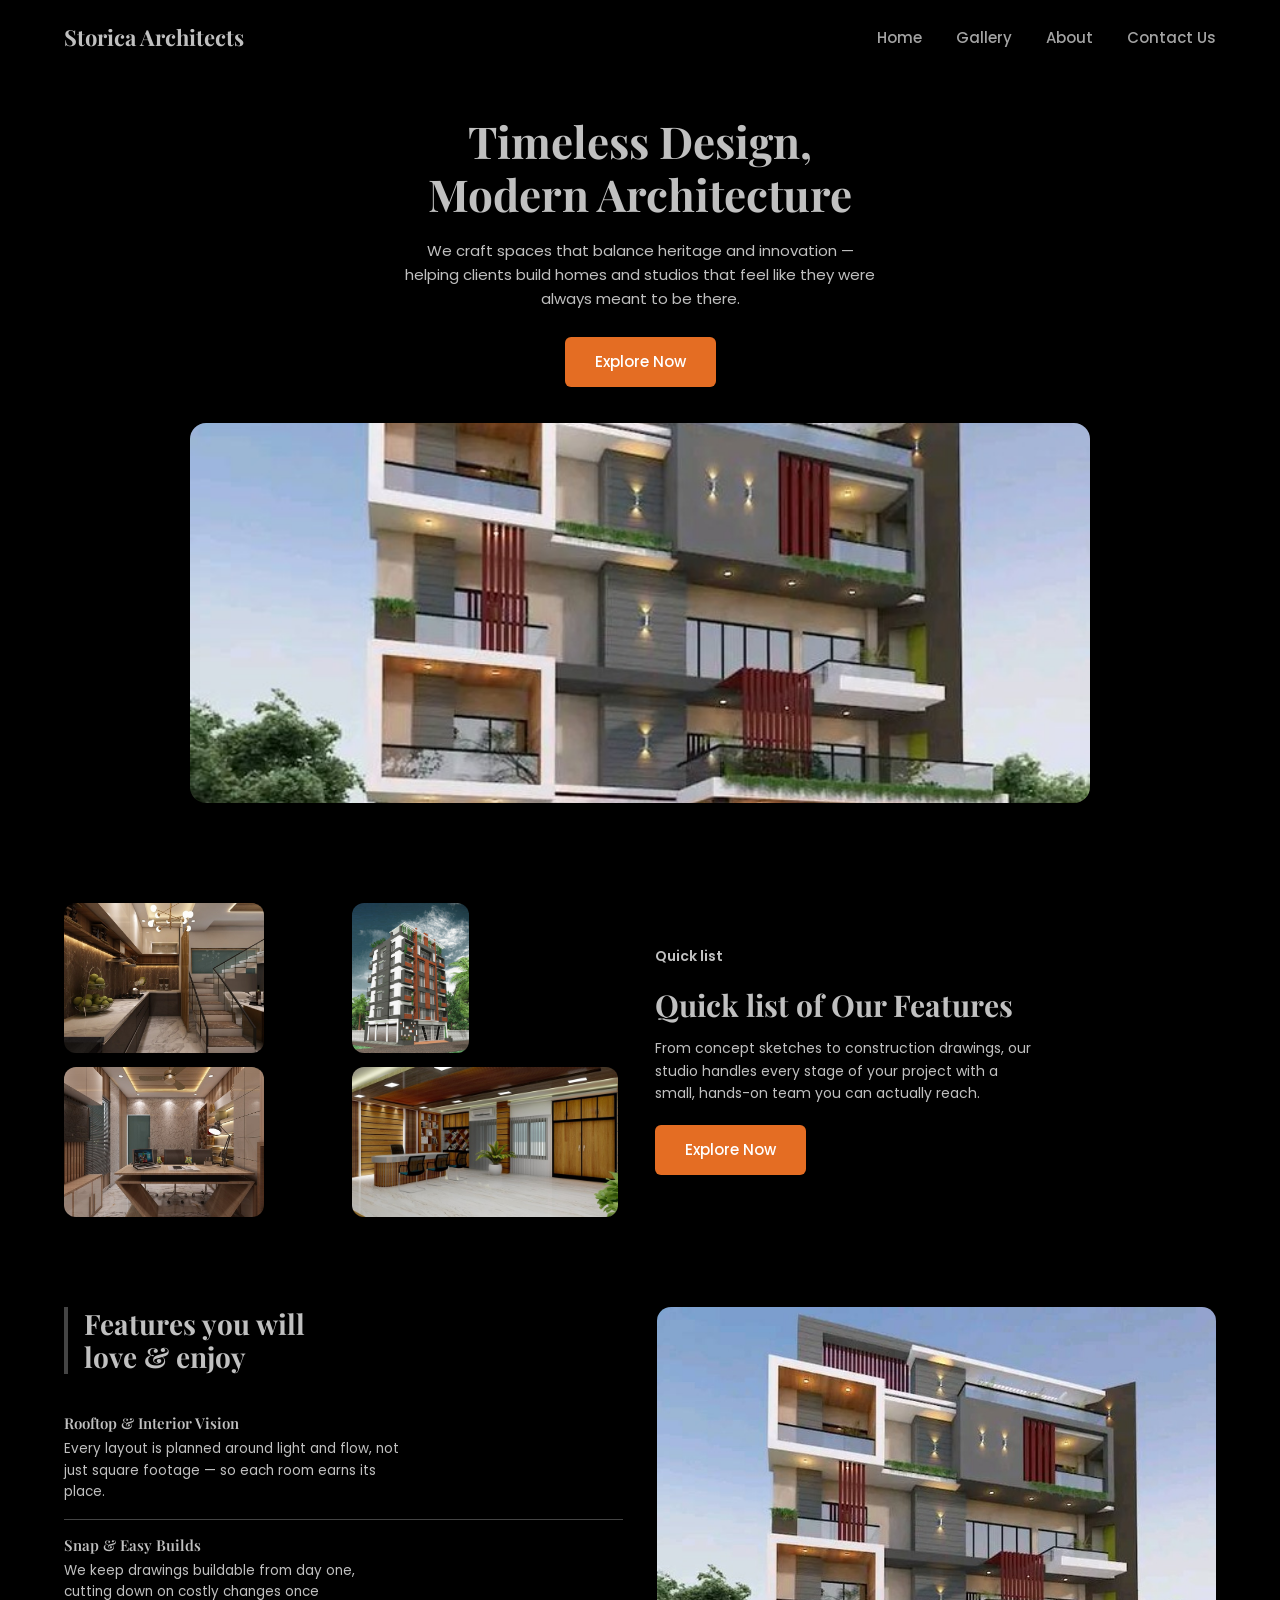
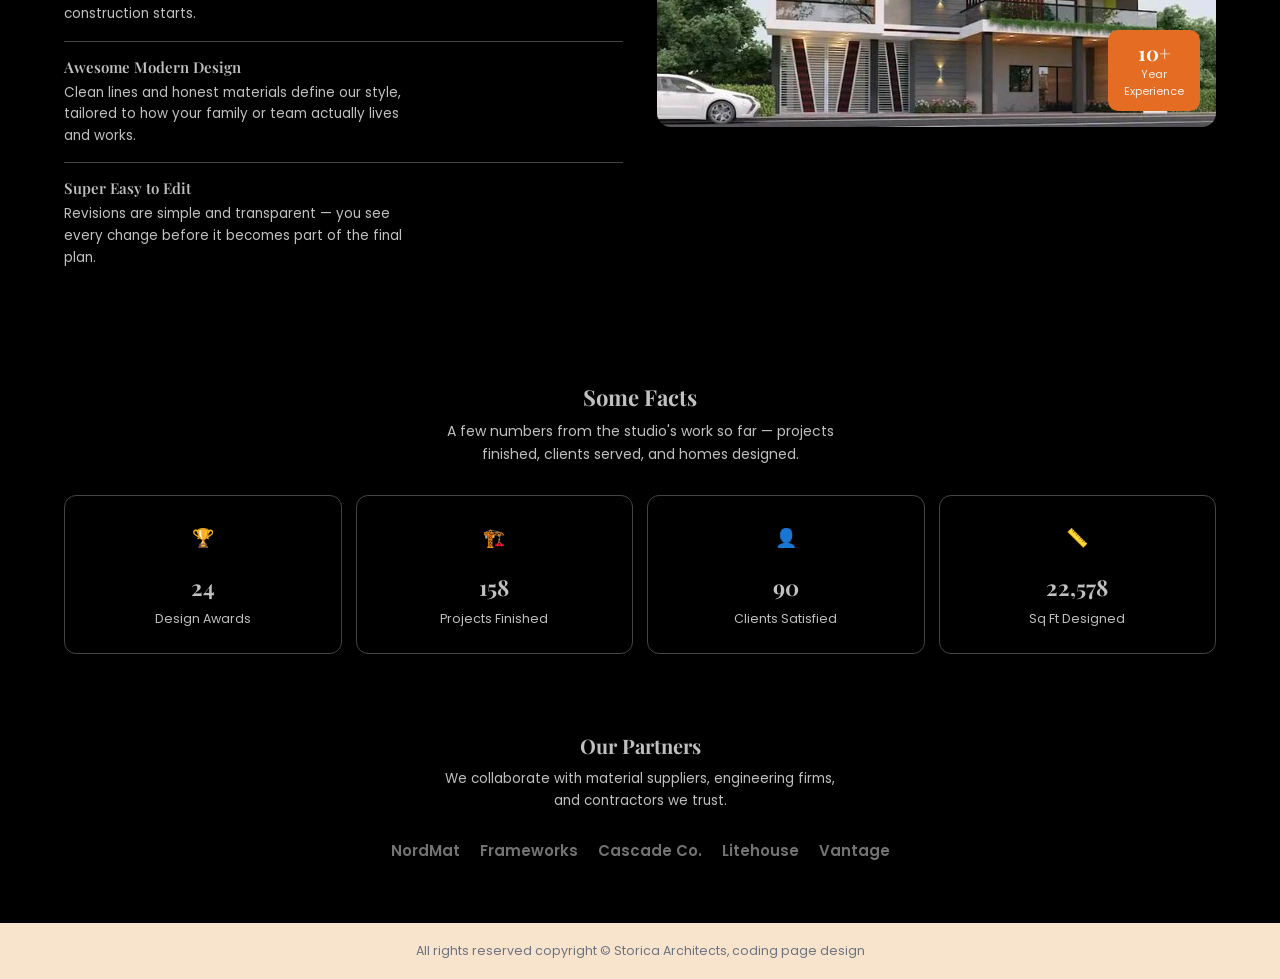
<file: index.html>
<!DOCTYPE html>
<html lang="en">
<head>
<meta charset="UTF-8">
<meta name="viewport" content="width=device-width, initial-scale=1.0">
<title>Storica Architects</title>
<link rel="preconnect" href="https://fonts.googleapis.com">
<link href="https://fonts.googleapis.com/css2?family=Playfair+Display:wght@600;700&family=Poppins:wght@400;500;600;700&display=swap" rel="stylesheet">
<link rel="stylesheet" href="styles/styles.css">
<link rel="shortcut icon" href="images/Untitled design (3).png" type="image/x-icon">
</head>
<body>

  <header>
    <nav class="wrap">
      <div class="logo">Storica Architects</div>
      <ul class="nav-links">
        <li class="nav-items"><a href="index.html" class="nav-link">Home</a></li>
        <li class="nav-items"><a href="gallery.html" class="nav-link">Gallery</a></li>
        <li class="nav-items"><a href="" class="nav-link">About</a></li>
        <li class="nav-items"><a href="" class="nav-link">Contact Us</a></li>
      </ul>
      <button class="menu-toggle" onclick="document.querySelector('.nav-links').classList.toggle('open')">
        <span></span><span></span><span></span>
      </button>
    </nav>
  </header>

  <section class="hero">
    <div class="wrap">
      <h1>Timeless Design,<br>Modern Architecture</h1>
      <p>We craft spaces that balance heritage and innovation — helping clients build homes and studios that feel like they were always meant to be there.</p>
      <a href="#" class="btn">Explore Now</a>
      <div class="hero-img">
       <img src="images/486635810_1103201011824294_1071564273077259065_n.jpg" alt="">
      </div>
    </div>
  </section>

  <section class="quick">
    <div class="wrap">
      <div class="quick-imgs">
        <img src="images/120081185_122994676213870_6121903983900589121_n.jpg" alt="Modern building">
        <img src="images/468080724_1082215016958493_6610459341811130633_n.jpg" alt="Interior design">
        <img src="images/469229002_1090039562842705_2044229005658719227_n.jpg" alt="Architecture detail">
        <img src="images/471404561_1105847131261948_3059984047574565428_n.jpg" alt="Facade">
      </div>
      <div class="quick-copy">
        <p class="eyebrow">Quick list</p>
        <h2>Quick list of Our <span class="f22">Features</span></h2>
        <p>From concept sketches to construction drawings, our studio handles every stage of your project with a small, hands-on team you can actually reach.</p>
        <a href="#" class="btn">Explore Now</a>
      </div>
    </div>
  </section>

  <section class="love">
    <div class="wrap">
      <div>
        <h2>Features you will<br>love & enjoy</h2>

        <div class="love-item">
          <h3>Rooftop & Interior Vision</h3>
          <p>Every layout is planned around light and flow, not just square footage — so each room earns its place.</p>
        </div>
        <div class="love-item">
          <h3>Snap & Easy Builds</h3>
          <p>We keep drawings buildable from day one, cutting down on costly changes once construction starts.</p>
        </div>
        <div class="love-item">
          <h3>Awesome Modern Design</h3>
          <p>Clean lines and honest materials define our style, tailored to how your family or team actually lives and works.</p>
        </div>
        <div class="love-item">
          <h3>Super Easy to Edit</h3>
          <p>Revisions are simple and transparent — you see every change before it becomes part of the final plan.</p>
        </div>
      </div>

      <div class="love-visual">
        <img src="images/486635810_1103201011824294_1071564273077259065_n.jpg" alt="Architect reviewing plans">
        <div class="badge">
          <strong>10+</strong>
          <span>Year<br>Experience</span>
        </div>
      </div>
    </div>
  </section>

  <section class="facts">
    <div class="wrap">
      <h2>Some Facts</h2>
      <p>A few numbers from the studio's work so far — projects finished, clients served, and homes designed.</p>
      <div class="facts-grid">
        <div class="fact-card">
          <div class="fact-icon">&#127942;</div>
          <strong>24</strong>
          <span>Design Awards</span>
        </div>
        <div class="fact-card">
          <div class="fact-icon">&#127959;&#65039;</div>
          <strong>158</strong>
          <span>Projects Finished</span>
        </div>
        <div class="fact-card">
          <div class="fact-icon">&#128100;</div>
          <strong>90</strong>
          <span>Clients Satisfied</span>
        </div>
        <div class="fact-card">
          <div class="fact-icon">&#128207;</div>
          <strong>22,578</strong>
          <span>Sq Ft Designed</span>
        </div>
      </div>
    </div>
  </section>

  <section class="sponsors">
    <div class="wrap">
      <h2>Our Partners</h2>
      <p>We collaborate with material suppliers, engineering firms, and contractors we trust.</p>
      <div class="sponsor-row">
        <span>NordMat</span>
        <span>Frameworks</span>
        <span>Cascade&nbsp;Co.</span>
        <span>Litehouse</span>
        <span>Vantage</span>
      </div>
    </div>
  </section>

  <footer>
    All rights reserved copyright &copy; Storica Architects, coding page design
  </footer>

</body>
</html>
</file>
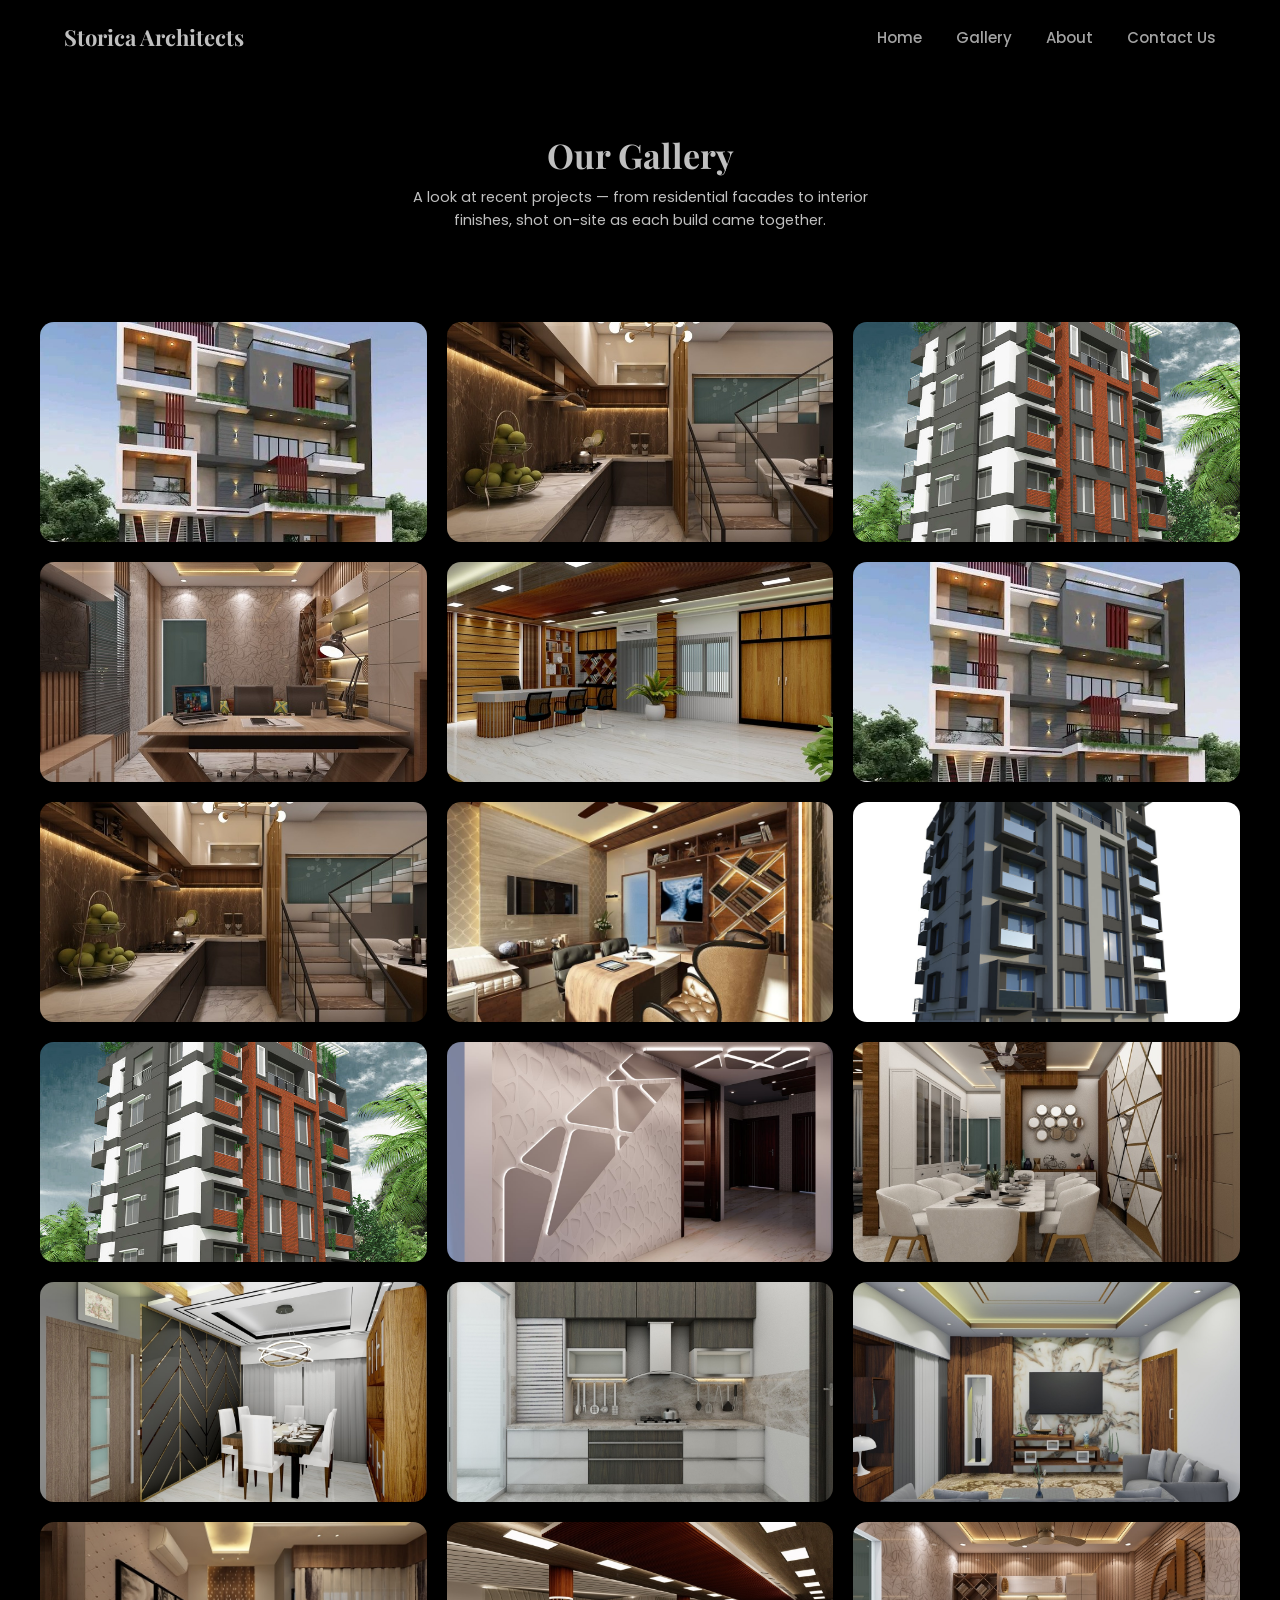
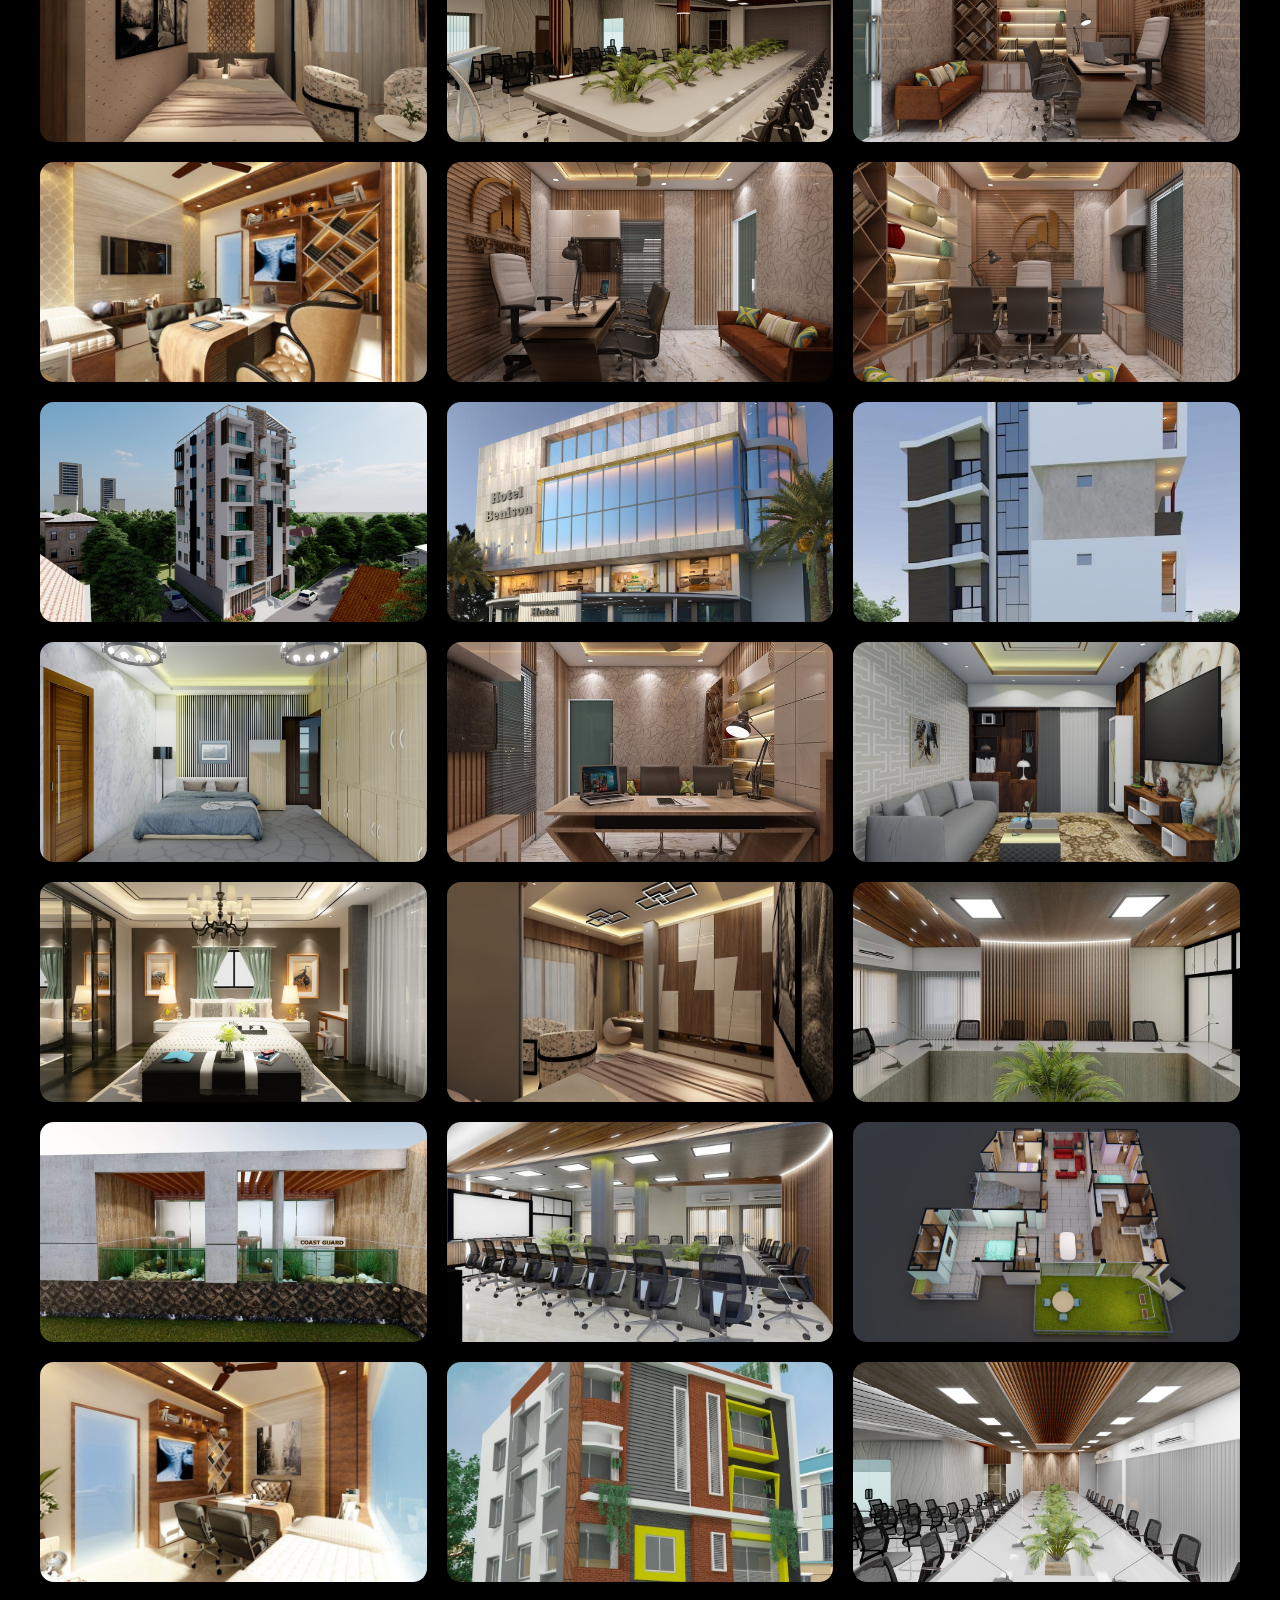
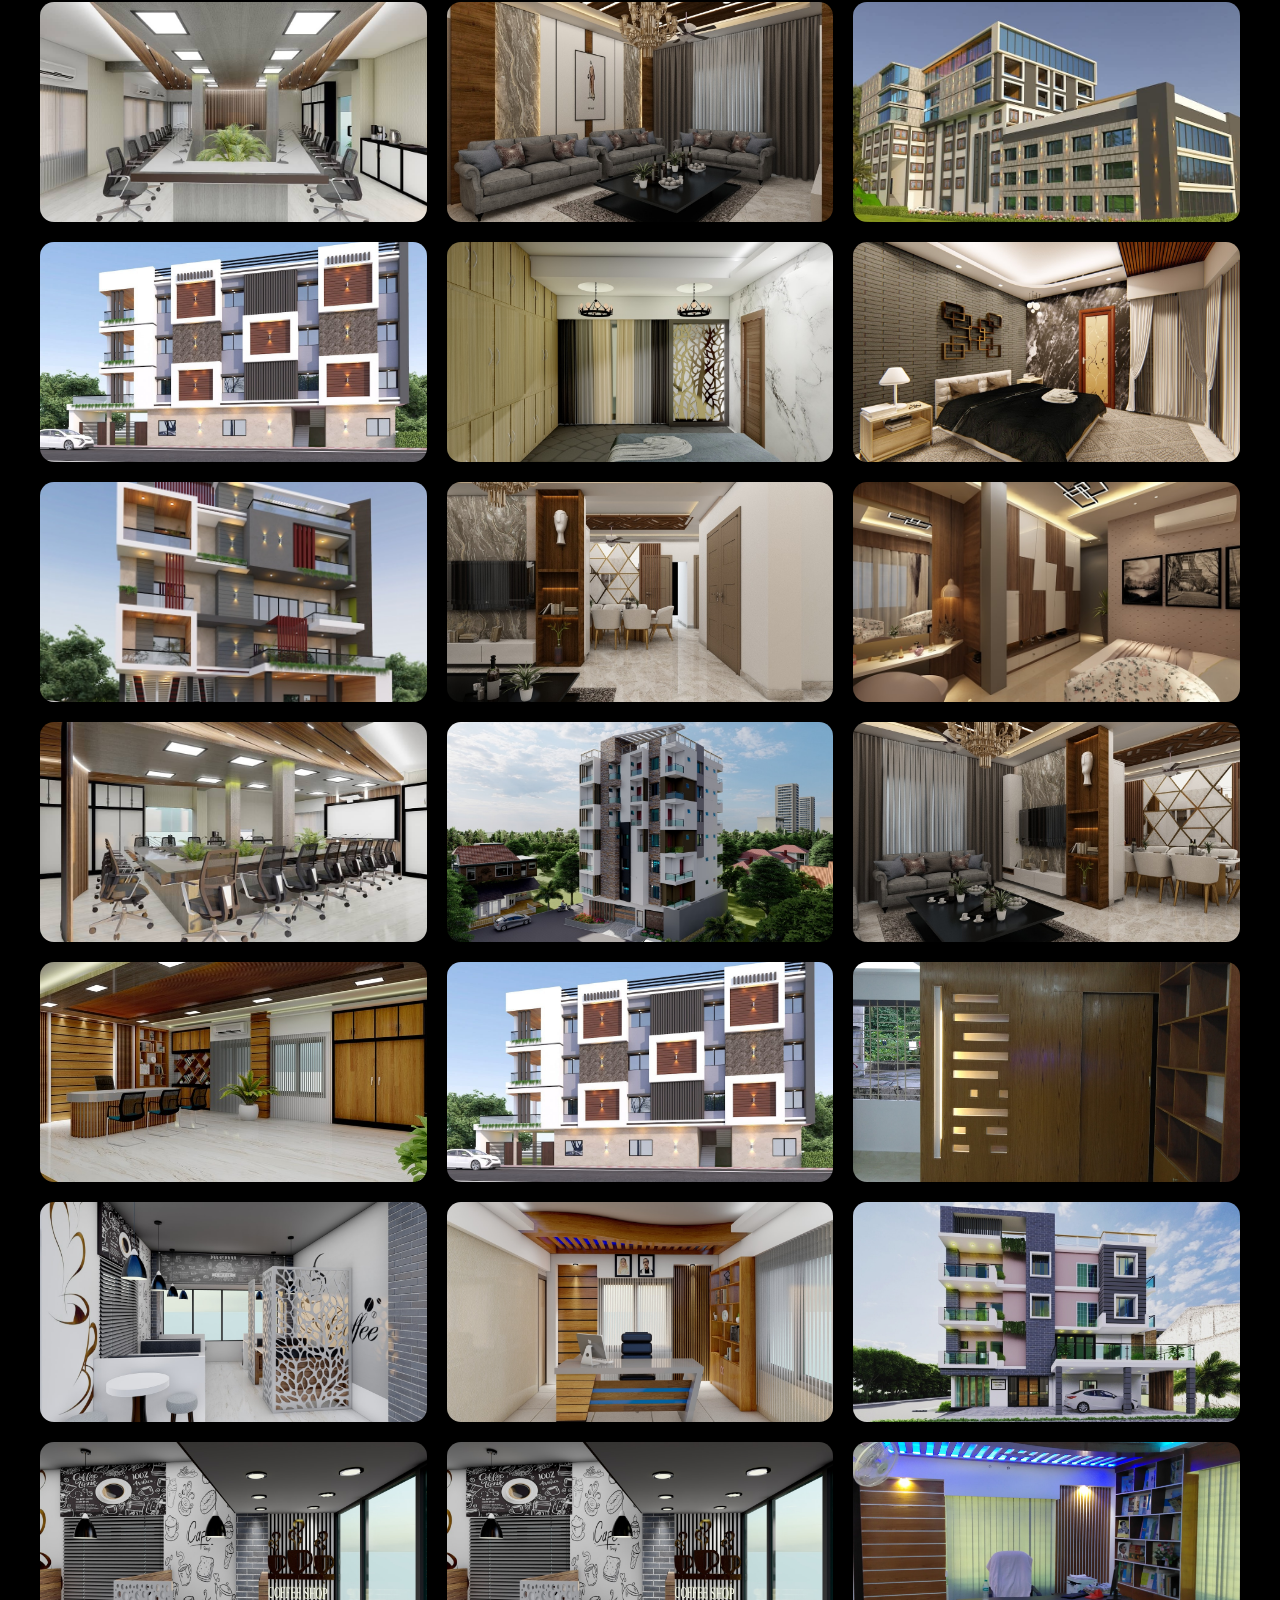
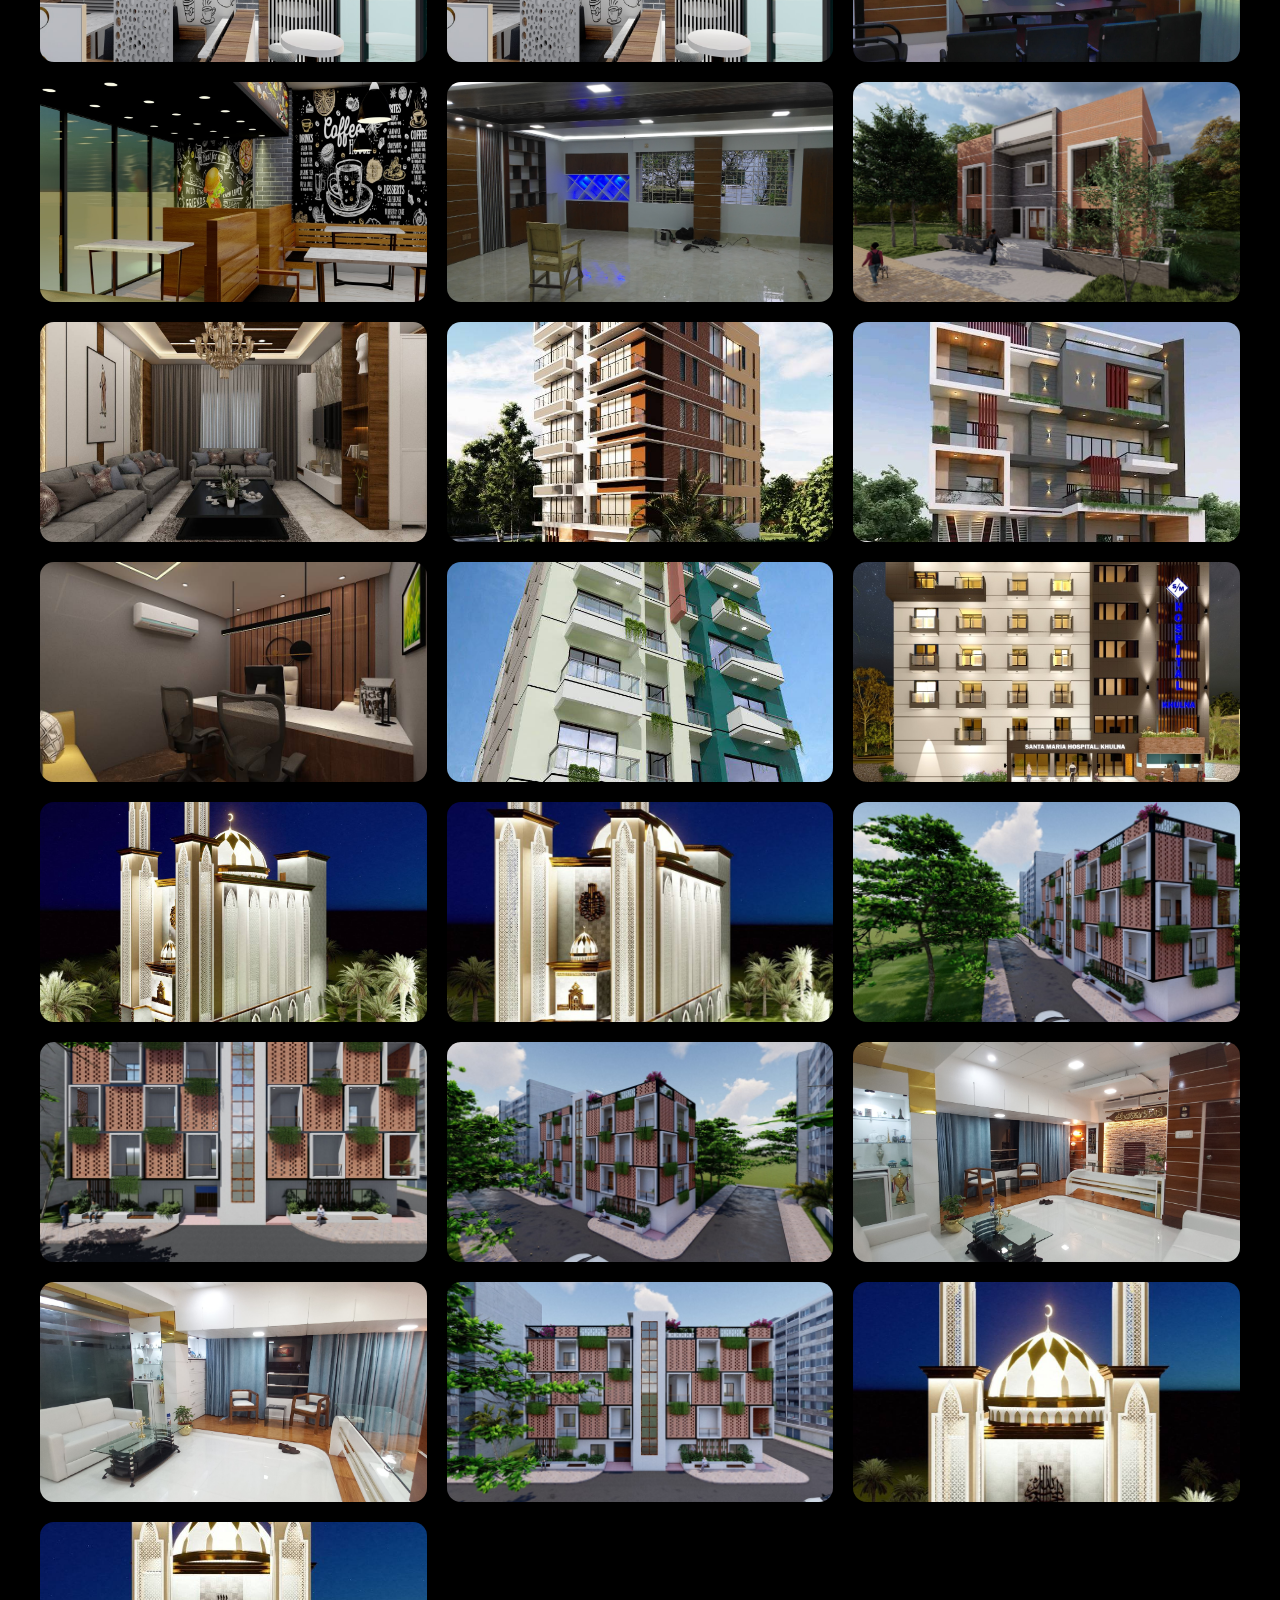
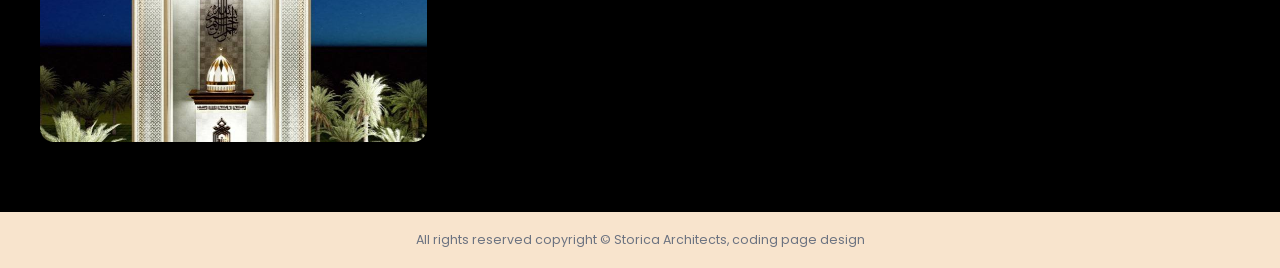
<file: gallery.html>
<!DOCTYPE html>
<html lang="en">
<head>
<meta charset="UTF-8">
<meta name="viewport" content="width=device-width, initial-scale=1.0">
<title>Gallery — Storica Architects</title>
<link rel="preconnect" href="https://fonts.googleapis.com">
<link href="https://fonts.googleapis.com/css2?family=Playfair+Display:wght@600;700&family=Poppins:wght@400;500;600;700&display=swap" rel="stylesheet">
<link rel="stylesheet" href="styles/styles.css">
<link rel="shortcut icon" href="images/Untitled design (3).png" type="image/x-icon">
<style>
  .page-header { background: var(--cream); padding: 60px 0 40px; text-align: center; }
  .page-header h1 { font-size: 34px; margin-bottom: 10px; }
  .page-header p { color: var(--ink-soft); font-size: 14.5px; max-width: 480px; margin: 0 auto; }
  .gallery-grid {
    display: grid;
    grid-template-columns: 1fr;
    gap: 20px;
    padding: 50px 0 70px;
  }
  .gallery-grid img {
    width: 100%;
    height: 260px;
    object-fit: cover;
    border-radius: 14px;
  }
  @media (min-width: 768px) {
    .gallery-grid { grid-template-columns: 1fr 1fr; }
  }
  @media (min-width: 1025px) {
    .gallery-grid { grid-template-columns: repeat(3, 1fr); }
    .gallery-grid img { height: 220px; }
  }
</style>
</head>
<body>

  <header>
    <nav class="wrap">
      <div class="logo">Storica Architects</div>
      <ul class="nav-links">
        <li class="nav-items"><a href="index.html" class="nav-link">Home</a></li>
        <li class="nav-items"><a href="gallery.html" class="nav-link">Gallery</a></li>
        <li class="nav-items"><a href="about.html" class="nav-link">About</a></li>
        <li class="nav-items"><a href="contact.html" class="nav-link">Contact Us</a></li>
      </ul>
      <button class="menu-toggle" onclick="document.querySelector('.nav-links').classList.toggle('open')">
        <span></span><span></span><span></span>
      </button>
    </nav>
  </header>

  <section class="page-header">
    <div class="wrap">
      <h1>Our Gallery</h1>
      <p>A look at recent projects — from residential facades to interior finishes, shot on-site as each build came together.</p>
    </div>
  </section>

  <section class="wrap gallery-grid">
    <img src="images/486635810_1103201011824294_1071564273077259065_n.jpg" alt="Storica Architects project — facade">
    <img src="images/120081185_122994676213870_6121903983900589121_n.jpg" alt="Storica Architects project — exterior">
    <img src="images/468080724_1082215016958493_6610459341811130633_n.jpg" alt="Storica Architects project — interior">
    <img src="images/469229002_1090039562842705_2044229005658719227_n.jpg" alt="Storica Architects project — detail">
    <img src="images/471404561_1105847131261948_3059984047574565428_n.jpg" alt="Storica Architects project — night view">
    <img src="images/486635810_1103201011824294_1071564273077259065_n.jpg" alt="Storica Architects project — balcony">
    <img src="images/120081185_122994676213870_6121903983900589121_n.jpg" alt="Storica Architects">
    <img src="images/120884274_131618248684846_3586617467794950218_n.jpg" alt="Storica Architects">
    <img src="images/468060349_1082215026958492_3640108334619376377_n.jpg" alt="Storica Architects">
    <img src="images/468080724_1082215016958493_6610459341811130633_n.jpg" alt="Storica Architects">
    <img src="images/468225534_1082215333625128_8284037781125034417_n.jpg" alt="Storica Architects">
    <img src="images/469122362_1090039512842710_2557948734253838592_n.jpg" alt="Storica Architects">
    <img src="images/469122444_1090039486176046_5395472348012667930_n.jpg" alt="Storica Architects">
    <img src="images/469158062_1090039499509378_6717103227631608885_n.jpg" alt="Storica Architects">
    <img src="images/469158321_1090039456176049_1818669627484168100_n.jpg" alt="Storica Architects">
    <img src="images/469182932_1090038859509442_943364910226064827_n.jpg" alt="Storica Architects">
    <img src="images/469183806_1090039449509383_2226464027525144168_n.jpg" alt="Storica Architects project — conference room">
<img src="images/469191553_1090039419509386_8465869360234814563_n.jpg" alt="Storica Architects project — executive office">
<img src="images/469192977_1090039009509427_7270575590947354016_n.jpg" alt="Storica Architects project — office interior">
<img src="images/469194280_1090039502842711_5075668865141784303_n.jpg" alt="Storica Architects project — office with signage">
<img src="images/469200368_1090039509509377_2456520550616316867_n.jpg" alt="Storica Architects project — office shelving">
<img src="images/469211219_1090039469509381_7260885040800762788_n.jpg" alt="Storica Architects project — apartment building">
<img src="images/469218012_1090038746176120_4735167268898545915_n.jpg" alt="Storica Architects project — hotel facade">
<img src="images/469220861_1090038606176134_5272831262732358696_n.jpg" alt="Storica Architects project — residential building">
<img src="images/469229002_1090039466176048_8850684902492096019_n.jpg" alt="Storica Architects project — bedroom interior">
<img src="images/469229002_1090039562842705_2044229005658719227_n.jpg" alt="Storica Architects project — office workspace">
<img src="images/469231049_1090039472842714_871690458787883869_n.jpg" alt="Storica Architects project — living room">
<img src="images/469248542_1090039539509374_7611035335603769239_n.jpg" alt="Storica Architects project — master bedroom">
<img src="images/469249993_1090039026176092_8045795819225822831_n.jpg" alt="Storica Architects project — bedroom suite">
<img src="images/469250041_1090038846176110_2204074280957286050_n.jpg" alt="Storica Architects project — conference hall">
<img src="images/469250439_1090038832842778_1631064708623695693_n.jpg" alt="Storica Architects project — courtyard entrance">
<img src="images/469278445_1090039412842720_2849266602645412722_n.jpg" alt="Storica Architects project — boardroom">
<img src="images/469278785_1090038946176100_6473381887784291255_n.jpg" alt="Storica Architects project — floor plan">
<img src="images/469316462_1090039012842760_4192143183850888333_n.jpg" alt="Storica Architects project — home office">
<img src="images/469323035_1090039039509424_4071987970204433473_n.jpg" alt="Storica Architects project — apartment facade">
<img src="images/469323369_1090039492842712_1193553355315274940_n.jpg" alt="Storica Architects project — meeting room">
<img src="images/469330120_1090039382842723_4371164269591775046_n.jpg" alt="Storica Architects project — conference room">
<img src="images/469344783_1090039426176052_3089532713637762447_n.jpg" alt="Storica Architects project — living room">
<img src="images/469344912_1090039032842758_5464701566054764671_n.jpg" alt="Storica Architects project — living room detail">
<img src="images/469345566_1090038679509460_2798474147294039677_n.jpg" alt="Storica Architects project — hotel building">
<img src="images/469357706_1090039442842717_6664831848587346956_n.jpg" alt="Storica Architects project — apartment facade">
<img src="images/469358628_1090039416176053_7828867721496750523_n.jpg" alt="Storica Architects project — bedroom wardrobe">
<img src="images/469369082_1090039036176091_7054541220576193310_n.jpg" alt="Storica Architects project — bedroom">
<img src="images/469382377_1090039459509382_2076047713402420548_n.jpg" alt="Storica Architects project — apartment building">
<img src="images/469382834_1090038782842783_4123779310017204276_n.jpg" alt="Storica Architects project — living space">
<img src="images/469406565_1090038839509444_6686148899850788601_n.jpg" alt="Storica Architects project — dressing room">
<img src="images/469408265_1090039482842713_7737562190846198878_n.jpg" alt="Storica Architects project — office space">
<img src="images/469486057_1090039389509389_7650894336144241224_n.jpg" alt="Storica Architects project — apartment building">
<img src="images/471404561_1105847131261948_3059984047574565428_n.jpg" alt="Storica Architects project — living dining area">
<img src="images/471417772_1105847247928603_4423225401144317683_n.jpg" alt="Storica Architects project — bedroom lounge">
<img src="images/471418331_1105847321261929_784187422373944795_n.jpg" alt="Storica Architects project — conference room">
<img src="images/471419263_1105847181261943_76887261038129099_n.jpg" alt="Storica Architects project — apartment facade">
<img src="images/471450284_1105847297928598_1112319655140128523_n.jpg" alt="Storica Architects project — entry wall design">
<img src="images/471488281_1105847274595267_3463365987074784003_n.jpg" alt="Storica Architects project — cafe interior">
<img src="images/471644595_1105847167928611_2243068599791094629_n.jpg" alt="Storica Architects project — office workstation">
<img src="images/471644595_1105847167928611_2243068599791094629_n.jpg" alt="Storica Architects project — coffee shop interior">
<img src="images/471661381_1105846417928686_1710631940762733220_n.jpg" alt="Storica Architects project — office interior">
<img src="images/471724617_1105847134595281_3077998660717382035_n.jpg" alt="Storica Architects project — cafe interior">
<img src="images/471818150_1105847234595271_2307014744427467538_n.jpg" alt="Storica Architects project — construction progress">
<img src="images/485722105_1097780449033017_6201312900862377671_n.jpg" alt="Storica Architects project — house exterior">
<img src="images/486388233_1103201268490935_337752215717254739_n.jpg" alt="Storica Architects project — living room">
<img src="images/486533953_1103200998490962_8822839861930671659_n.jpg" alt="Storica Architects project — apartment tower">
<img src="images/486635810_1103201011824294_1071564273077259065_n.jpg" alt="Storica Architects project — residential facade">
<img src="images/486666514_1103201108490951_2591709892136863513_n.jpg" alt="Storica Architects project — office desk">
<img src="images/486777270_1103200988490963_5112758402383460375_n.jpg" alt="Storica Architects project — apartment building">
<img src="images/488491623_4101822293436861_1361800704861526351_n.jpg" alt="Storica Architects project — hospital building">
<img src="images/499028558_1149851010492627_1145005783844448013_n.jpg" alt="Storica Architects project — mosque exterior">
<img src="images/499098463_1149850907159304_909638395679314626_n.jpg" alt="Storica Architects project — mosque exterior night">
<img src="images/499238434_1148544330623295_2067101397669877460_n.jpg" alt="Storica Architects project — apartment building">
<img src="images/499360144_1148544277289967_8444108506108923885_n.jpg" alt="Storica Architects project — apartment facade detail">
<img src="images/499598707_1148544427289952_4000597804705206859_n.jpg" alt="Storica Architects project — apartment building aerial">
<img src="images/499614138_1151375223673539_3347250902800552894_n.jpg" alt="Storica Architects project — living room interior">
<img src="images/499727171_1151375513673510_2385455208802286274_n.jpg" alt="Storica Architects project — lounge interior">
<img src="images/499768139_1148544383956623_2492083284008698551_n.jpg" alt="Storica Architects project — apartment building facade">
<img src="images/499786377_1149850857159309_4732178328719628984_n.jpg" alt="Storica Architects project — mosque entrance">
<img src="images/499944196_1149850953825966_7401787160050885574_n.jpg" alt="Storica Architects project — mosque facade">
  </section>

  <footer>
    All rights reserved copyright &copy; Storica Architects, coding page design
  </footer>

</body>
</html>
</file>
<file: styles/styles.css>
:root {
  --cream: #fdf3e7;
  --peach: #f8e4cd;
  --orange: #e46d23;
  --ink: #1f2733;
  --ink-soft: #6b7280;
  --white: #ffffff;
  --border: #ece3d6;
}

* { box-sizing: border-box; margin: 0; padding: 0; }

body {
  font-family: 'Poppins', sans-serif;
  color: var(--ink);
  background: var(--white);
  line-height: 1.6;
}

h1, h2, h3 {
  font-family: 'Playfair Display', serif;
  font-weight: 700;
  line-height: 1.2;
}

a { text-decoration: none; color: inherit; }
img { max-width: 100%; display: block; }

.wrap {
  max-width: 1160px;
  margin: 0 auto;
  padding: 0 16px;
}

.btn {
  display: inline-block;
  background: var(--orange);
  color: #fff;
  padding: 13px 30px;
  border-radius: 6px;
  font-weight: 500;
  font-size: 15px;
  border: none;
  cursor: pointer;
}

/* ===== NAV — matches the real <ul class="nav-links"><li class="nav-items"><a class="nav-link"> markup ===== */
header {
  background: var(--cream);
  padding: 20px 0;
  position: relative;
}
nav.wrap {
  display: flex;
  align-items: center;
  justify-content: space-between;
  position: relative;
}
.logo {
  font-family: 'Playfair Display', serif;
  font-weight: 700;
  font-size: 20px;
}

/* Base = mobile: hidden dropdown list */
.nav-links {
  list-style: none;
  position: absolute;
  top: 100%;
  left: 0;
  right: 0;
  background: var(--cream);
  flex-direction: column;
  align-items: center;
  gap: 18px;
  padding: 18px 0;
  font-size: 15px;
  font-weight: 500;
  display: none;
  z-index: 100;
}
.nav-links.open { display: flex; }
.nav-items { list-style: none; }
.nav-link { opacity: .85; }
.nav-link:hover { opacity: 1; color: var(--orange); }

/* Hamburger — visible by default on mobile */
.menu-toggle {
  display: flex;
  flex-direction: column;
  justify-content: center;
  gap: 5px;
  width: 28px;
  height: 22px;
  background: none;
  border: none;
  cursor: pointer;
}
.menu-toggle span {
  display: block;
  width: 26px;
  height: 2px;
  background: var(--ink);
}

/* ===== HERO ===== */
.hero {
  background: var(--cream);
  padding: 40px 0 60px;
  text-align: center;
}
.hero h1 { font-size: 26px; max-width: 640px; margin: 0 auto 18px; }
.hero p { max-width: 480px; margin: 0 auto 26px; color: var(--ink-soft); font-size: 14px; }
.hero-img {
  margin-top: 36px;
  border-radius: 16px;
  overflow: hidden;
  max-width: 900px;
  margin-left: auto;
  margin-right: auto;
}
.hero-img img { width: 100%; height: 200px; object-fit: cover; }

/* ===== QUICK FEATURES ===== */
.quick { padding: 40px 0; }
.quick .wrap { display: grid; grid-template-columns: 1fr; gap: 30px; align-items: center; }
.quick-imgs { display: grid; grid-template-columns: 1fr 1fr; gap: 14px; }
.quick-imgs img { border-radius: 12px; height: auto; width: auto; object-fit: cover; }
.eyebrow { color: var(--orange); font-weight: 600; }
.quick-copy h2 { font-size: 22px; margin: 4px 0 14px; }
.quick-copy p { color: var(--ink-soft); font-size: 14px; margin-bottom: 20px; max-width: 380px; }

/* ===== FEATURES LOVE ===== */
.love { background: var(--cream); padding: 50px 0; }
.love .wrap { display: grid; grid-template-columns: 1fr; gap: 34px; align-items: flex-start; }
.love h2 { font-size: 22px; border-left: 4px solid var(--orange); padding-left: 16px; margin-bottom: 24px; }
.love-item { border-top: 1px solid var(--border); padding: 16px 0; }
.love-item:first-of-type { border-top: none; }
.love-item h3 { font-size: 15px; font-weight: 600; margin-bottom: 6px; }
.love-item p { color: var(--ink-soft); font-size: 13.5px; max-width: 340px; }
.love-visual { position: relative; border-radius: 14px; overflow: hidden; }
.love-visual img { width: 100%; height: 220px; object-fit: cover; }
.badge {
  position: absolute;
  bottom: 16px;
  right: 16px;
  background: var(--orange);
  color: #fff;
  padding: 12px 16px;
  border-radius: 10px;
  text-align: center;
  line-height: 1.1;
}
.badge strong { display: block; font-size: 20px; font-family: 'Playfair Display', serif; }
.badge span { font-size: 11px; opacity: .9; }

/* ===== FACTS ===== */
.facts { padding: 50px 0; text-align: center; }
.facts h2 { font-size: 22px; margin-bottom: 10px; }
.facts > .wrap > p { color: var(--ink-soft); font-size: 14px; max-width: 420px; margin: 0 auto 30px; }
.facts-grid { display: grid; grid-template-columns: 1fr; gap: 14px; }
.fact-card { border: 1px solid var(--border); border-radius: 12px; padding: 22px 14px; }
.fact-icon {
  width: 40px; height: 40px;
  margin: 0 auto 12px;
  border-radius: 10px;
  background: var(--peach);
  display: flex; align-items: center; justify-content: center;
  color: var(--orange);
  font-size: 18px;
}
.fact-card strong { display: block; font-family: 'Playfair Display', serif; font-size: 22px; }
.fact-card span { color: var(--ink-soft); font-size: 12.5px; }

/* ===== SPONSORS ===== */
.sponsors { padding: 30px 0 60px; text-align: center; }
.sponsors h2 { font-size: 20px; margin-bottom: 10px; }
.sponsors p { color: var(--ink-soft); font-size: 13.5px; max-width: 400px; margin: 0 auto 28px; }
.sponsor-row {
  display: flex;
  justify-content: center;
  align-items: center;
  flex-wrap: wrap;
  gap: 20px;
  opacity: .6;
  font-weight: 600;
  font-size: 15px;
}

/* ===== FOOTER ===== */
footer {
  background: var(--peach);
  padding: 18px 0;
  text-align: center;
  font-size: 12.5px;
  color: var(--ink-soft);
}

/* ============================================
   RESPONSIVE — mobile-first, 3 breakpoints
   ============================================ */

@media (min-width: 768px) {
  .hero h1 { font-size: 34px; }
  .hero p { font-size: 15px; }
  .hero-img img { height: 300px; }
  .quick-imgs img { height: 150px; }
  .love-visual img { height: 340px; }
  .facts-grid { grid-template-columns: repeat(2, 1fr); }

  .nav-links {
    position: static;
    display: flex !important;
    flex-direction: row !important;
    align-items: center;
    background: none;
    padding: 0;
    gap: 26px;
  }
  .menu-toggle { display: none; }
}

@media (min-width: 1025px) {
  .quick .wrap,
  .love .wrap { grid-template-columns: 1fr 1fr; }
  .facts-grid { grid-template-columns: repeat(4, 1fr); }

  .nav-links { gap: 34px; }

  .logo { font-size: 22px; }
  .hero h1 { font-size: 44px; }
  .hero-img img { height: 380px; }
  .quick-copy h2 { font-size: 30px; }
  .love h2 { font-size: 28px; }
  .love-visual img { height: 420px; }
}

@media (min-width: 1280px) {
  .wrap { max-width: 1200px; padding: 0 24px; }
}

/* ============================================
   BLACK / SILVER THEME — must stay last.
   Nothing goes below this except its exceptions.
   ============================================ */

* {
  background-color: #000000 !important;
  color: #c0c0c0 !important;
  border-color: #444444 !important;
}

.btn {
  background-color: var(--orange) !important;
  color: #fff !important;
}

footer {
  background-color: var(--peach) !important;
  color: var(--ink-soft) !important;
}

.badge {
  background-color: var(--orange) !important;
  color: #fff !important;
}
.badge strong,
.badge span {
  color: #fff !important;
  background-color: transparent !important;
}

.menu-toggle span {
  background-color: #c0c0c0 !important;
}

.sponsors,
.sponsors * {
  background-color: #000000 !important;
  color: #c0c0c0 !important;
}

.nav-links.open {
  background-color: #000000 !important;
  box-shadow: 0 10px 20px rgba(0,0,0,.5);
}
</file>
